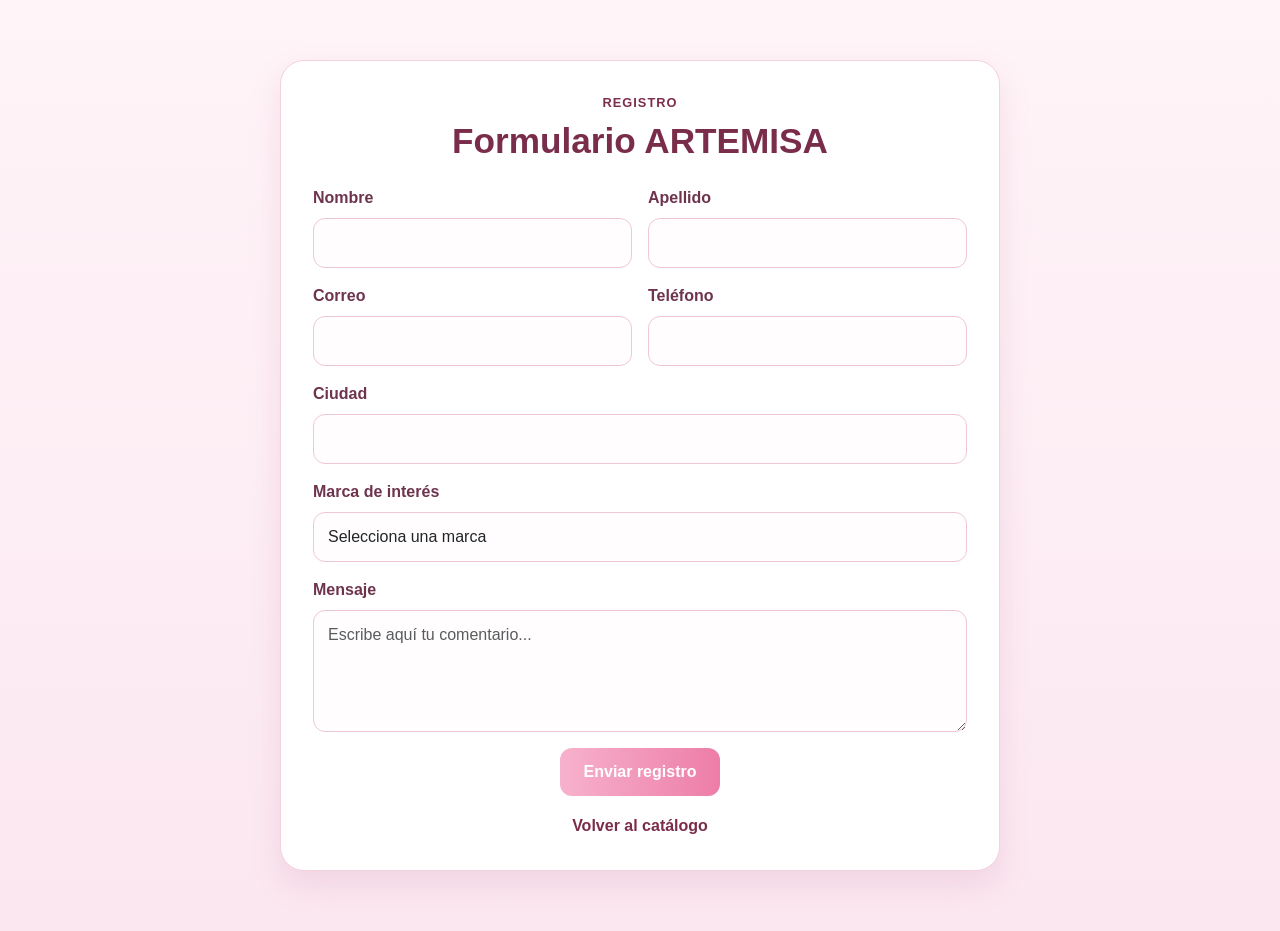
<file: pagina10.html>
<!DOCTYPE html>
<html lang="es">
<head>
  <meta charset="UTF-8">
  <meta name="viewport" content="width=device-width, initial-scale=1.0">
  <title>Formulario ARTEMISA</title>
  <link href="https://cdn.jsdelivr.net/npm/bootstrap@5.3.8/dist/css/bootstrap.min.css" rel="stylesheet">
  <style>
    body {
      background: linear-gradient(180deg, #fff4f8 0%, #fbe7f0 100%);
      color: #5e2d40;
      font-family: Arial, sans-serif;
    }

    .form-card {
      max-width: 720px;
      margin: 60px auto;
      background: #ffffff;
      border: 1px solid #f4d1df;
      border-radius: 24px;
      box-shadow: 0 14px 30px rgba(200, 123, 159, 0.18);
      padding: 32px;
    }

    .titulo {
      font-weight: 700;
      color: #7c2e4d;
      letter-spacing: 0.08em;
      text-transform: uppercase;
      font-size: 0.8rem;
      margin-bottom: 8px;
    }

    h1 {
      color: #7a2d4a;
      font-size: 2.2rem;
      font-weight: 700;
      margin-bottom: 24px;
    }

    .form-label {
      font-weight: 600;
      color: #6e344d;
    }

    .form-control, .form-select, textarea {
      border: 1px solid #f0c6d8;
      border-radius: 12px;
      padding: 12px 14px;
      background: #fffdfd;
    }

    .form-control:focus, .form-select:focus, textarea:focus {
      border-color: #eb8fb1;
      box-shadow: 0 0 0 0.2rem rgba(235, 143, 177, 0.15);
    }

    .btn-pink {
      background: linear-gradient(90deg, #f7b2cc, #ed7da7);
      border: none;
      color: white;
      font-weight: 700;
      border-radius: 12px;
      padding: 12px 24px;
    }

    .btn-pink:hover {
      background: linear-gradient(90deg, #ef8eb1, #e86797);
      color: white;
    }

    .volver {
      display: inline-block;
      margin-top: 18px;
      color: #7a2d4a;
      text-decoration: none;
      font-weight: 600;
    }
  </style>
</head>
<body>
  <div class="container">
    <div class="form-card">
      <div class="text-center">
        <p class="titulo">Registro</p>
        <h1>Formulario ARTEMISA</h1>
      </div>

      <form method="POST" action="formulario.php">
        <div class="row g-3">
          <div class="col-md-6">
            <label for="nombre" class="form-label">Nombre</label>
            <input type="text" class="form-control" id="nombre" name="nombre" required>
          </div>

          <div class="col-md-6">
            <label for="apellido" class="form-label">Apellido</label>
            <input type="text" class="form-control" id="apellido" name="apellido" required>
          </div>

          <div class="col-md-6">
            <label for="correo" class="form-label">Correo</label>
            <input type="email" class="form-control" id="correo" name="correo" required>
          </div>

          <div class="col-md-6">
            <label for="telefono" class="form-label">Teléfono</label>
            <input type="tel" class="form-control" id="telefono" name="telefono" required>
          </div>

          <div class="col-12">
            <label for="ciudad" class="form-label">Ciudad</label>
            <input type="text" class="form-control" id="ciudad" name="ciudad" required>
          </div>

          <div class="col-12">
            <label for="producto" class="form-label">Marca de interés</label>
            <select class="form-select" id="producto" name="producto" required>
              <option value="">Selecciona una marca</option>
              <option value="Base">Artemisa</option>
              <option value="Rubor">Atenea </option>
              <option value="Labial">Montoc</option>
              <option value="Brochas">Rare beauty</option>
              <option value="Brochas">Sheglam</option>
             
            </select>
          </div>

          <div class="col-12">
            <label for="mensaje" class="form-label">Mensaje</label>
            <textarea class="form-control" id="mensaje" name="mensaje" rows="4" placeholder="Escribe aquí tu comentario..."></textarea>
          </div>

          <div class="col-12 text-center mt-3">
            <button type="submit" class="btn btn-pink">Enviar registro</button>
          </div>
        </div>
      </form>

      <div class="text-center">
        <a href="PAGINA2.HTML" class="volver">Volver al catálogo</a>
      </div>
    </div>
  </div>
</body>
</html>
</file>
